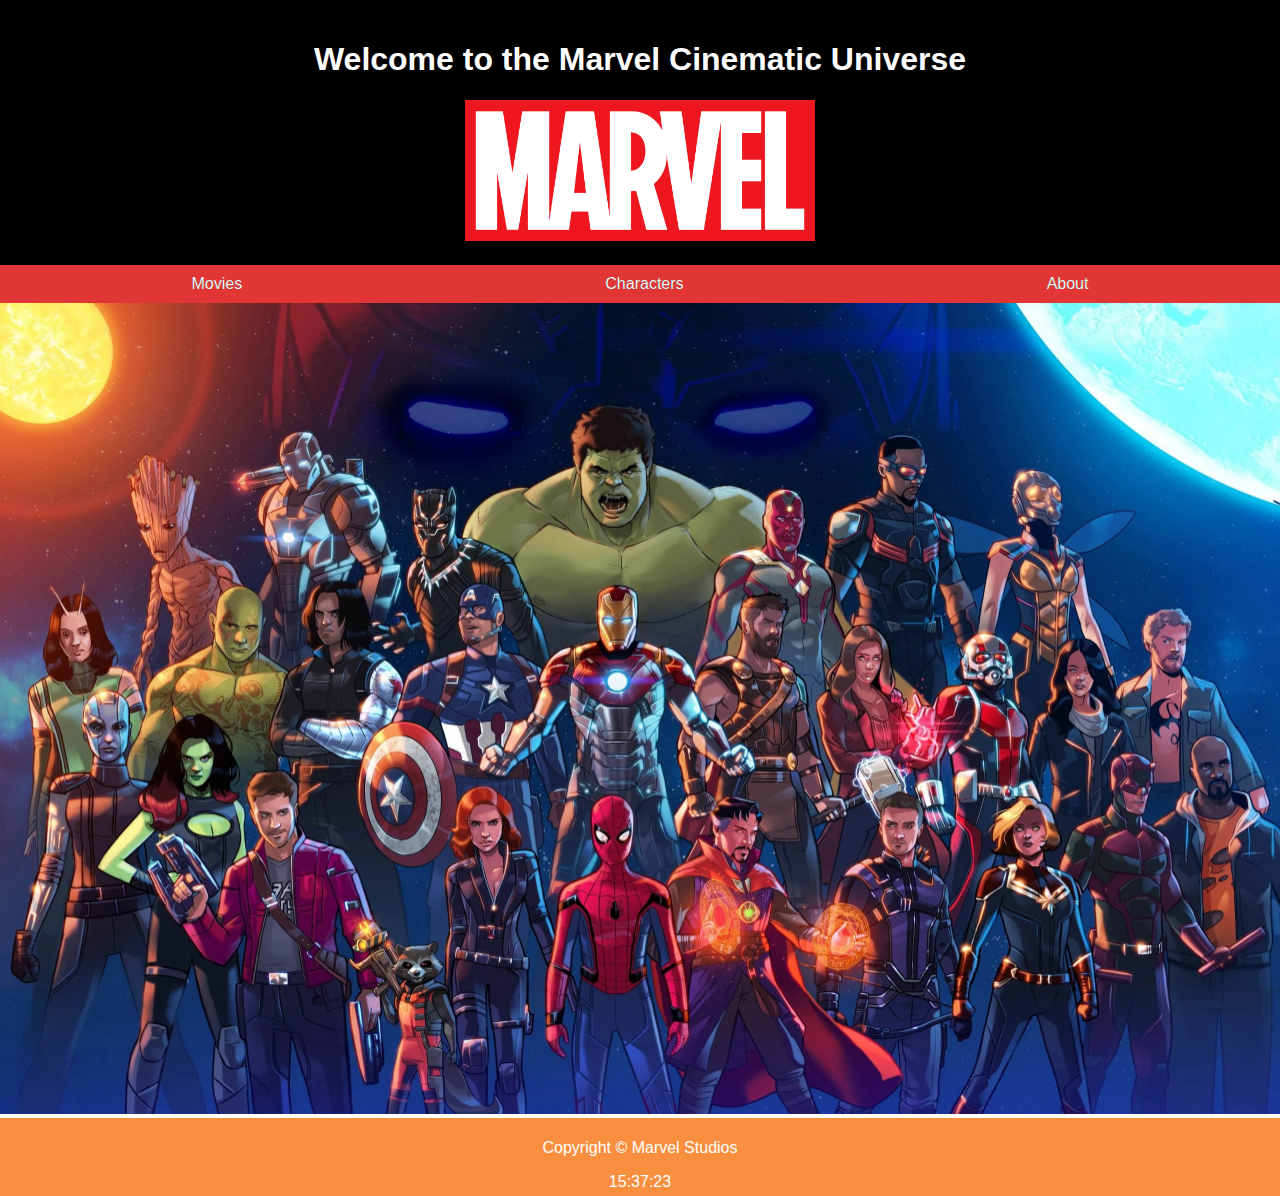
<file: MCU/index.html>
<!DOCTYPE html>
<html>
  <head>
    <title>Marvel Cinematic Universe</title>
    <link href="izgled.css" rel="stylesheet" type="text/css"/>
    <script>
        function startTime() {
            var today = new Date();
            var h = today.getHours();
            var m = today.getMinutes();
            var s = today.getSeconds();
            m = checkTime(m);
            s = checkTime(s);
            document.getElementById('txt').innerHTML =
            h + ":" + m + ":" + s;
            var t = setTimeout(startTime, 500);
        }
        function checkTime(i) {
            if (i < 10) {i = "0" + i};  // add zero in front of numbers < 10
            return i;
        }
    </script>
  </head>
  <body>
    <header>
      <h1>Welcome to the Marvel Cinematic Universe</h1>
      <img src="slike/Marvel_Logo.svg.png" alt="" style="width: 350px;"/>
    </header>
    <nav>
      <ul>
        <li><a href="Movies.html" class="hover">Movies</a></li>
        <li><a href="characters.html" class="hover">Characters</a></li>
        <li><a href="About.html" class="hover">About</a></li>
      </ul>
    </nav>
          <img src="slike/vector-wallpaper-20082715093520-scaled.jpg" alt="" style="max-width: 100%; height: auto;"/>
    <main>
    
    </main>
    <div>
        <footer>
            <p>Copyright &#169 Marvel Studios</p>
            <body onload="startTime()">
                <div id="txt"></div>
        </footer>
    </div>
  </body>
</html>
</file>
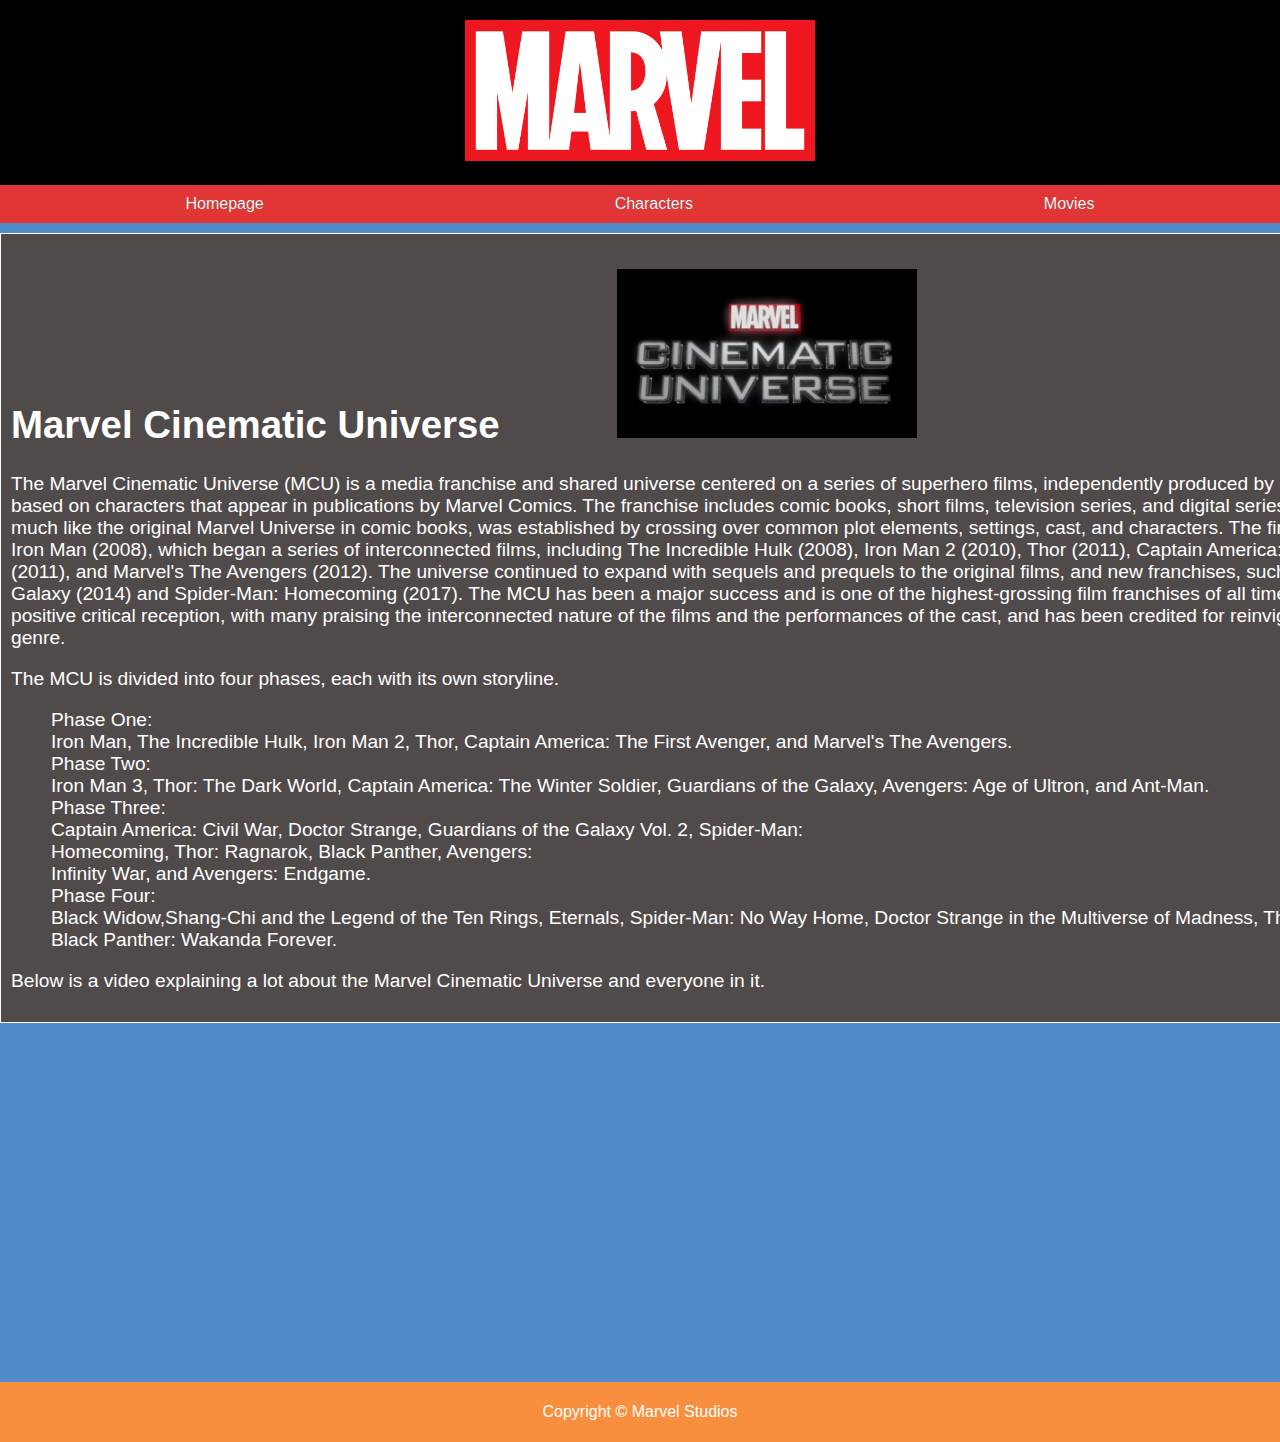
<file: MCU/About.html>
<!DOCTYPE html>
<!--
Click nbfs://nbhost/SystemFileSystem/Templates/Licenses/license-default.txt to change this license
Click nbfs://nbhost/SystemFileSystem/Templates/ClientSide/html.html to edit this template
-->
<html>
    <head>
        <link href="izgled.css" rel="stylesheet" type="text/css"/>
    </head>
    <body>
        <header>
            <img src="slike/Marvel_Logo.svg.png" alt="" style="width: 350px;"/>
        </header>
        <main>
            <nav>
                <ul>
                  <li><a href="index.html" class="hover">Homepage</a></li>
                  <li><a href="characters.html" class="hover">Characters</a></li>
                  <li><a href="Movies.html" class="hover">Movies</a></li>
                </ul>
            </nav>
            <table style="width: 1500px; text-align: left;">
                <tr>
                    <td> 
                        <div>
                            <h1>Marvel Cinematic Universe&nbsp;&nbsp;&nbsp;&nbsp;&nbsp;&nbsp;&nbsp;&nbsp;&nbsp;&nbsp;&nbsp;<img src="slike/Marvel_Cinematic_Universe_logo.png" alt="" style="width: 300px;"/></h1>
                        </div>
                        <p>The Marvel Cinematic Universe (MCU) is a media franchise and shared universe centered on a series of superhero films, independently produced by Marvel Studios and based on characters that appear in publications by Marvel Comics. The franchise includes comic books, short films, television series, and digital series. The shared universe, much like the original Marvel Universe in comic books, was established by crossing over common plot elements, settings, cast, and characters.                          
                            The first film in the MCU was Iron Man (2008), which began a series of interconnected films, including The Incredible Hulk (2008), Iron Man 2 (2010), Thor (2011), Captain America: The First Avenger (2011), and Marvel's The Avengers (2012). The universe continued to expand with sequels and prequels to the original films, and new franchises, such as Guardians of the Galaxy (2014) and Spider-Man: Homecoming (2017).
                            The MCU has been a major success and is one of the highest-grossing film franchises of all time. It has also received positive critical reception, with many praising the interconnected nature of the films and the performances of the cast, and has been credited for reinvigorating the superhero genre.
                        </p>
                        <p>The MCU is divided into four phases, each with its own storyline.<p>
                            <ul style="list-style: none;">
                                <li>Phase One:<br>Iron Man, The Incredible Hulk, Iron Man 2, Thor, 
                                    Captain America: The First Avenger, and Marvel's The Avengers.</li>
                                <li>Phase Two:<br>Iron Man 3, Thor: The Dark World, Captain America: The Winter Soldier, 
                                    Guardians of the Galaxy, Avengers: Age of Ultron, and Ant-Man.</li>
                                <li>Phase Three:<br>Captain America: Civil War, Doctor Strange, Guardians of the Galaxy Vol. 2, 
                                    Spider-Man:<br>Homecoming, Thor: Ragnarok, Black Panther, 
                                    Avengers:<br>Infinity War, and Avengers: Endgame.</li>
                                <li>Phase Four:<br>Black Widow,Shang-Chi and the Legend of the Ten Rings, 
                                    Eternals, Spider-Man: No Way Home, Doctor Strange in the Multiverse of Madness,
                                    Thor: Love and Thunder, Black Panther: Wakanda Forever.</li>
                            </ul>
                        <p>
                            Below is a video explaining a lot about the Marvel Cinematic Universe and everyone in it.
                        </p>
                    </td>    
                </tr>
            </table>   
            <iframe style="text-align: center; margin-top: 20px; margin-bottom: 20px;" width="560" height="315" src="https://www.youtube.com/embed/OZIDPVzaPds"
                        title="YouTube video player" frameborder="0"
                        allow="accelerometer; autoplay; clipboard-write; encrypted-media; gyroscope; picture-in-picture; web-share"
                        allowfullscreen></iframe>
        </main>
        <footer>
            <p>Copyright &#169 Marvel Studios</p>
        </footer>
    </body>
</html>
</file>
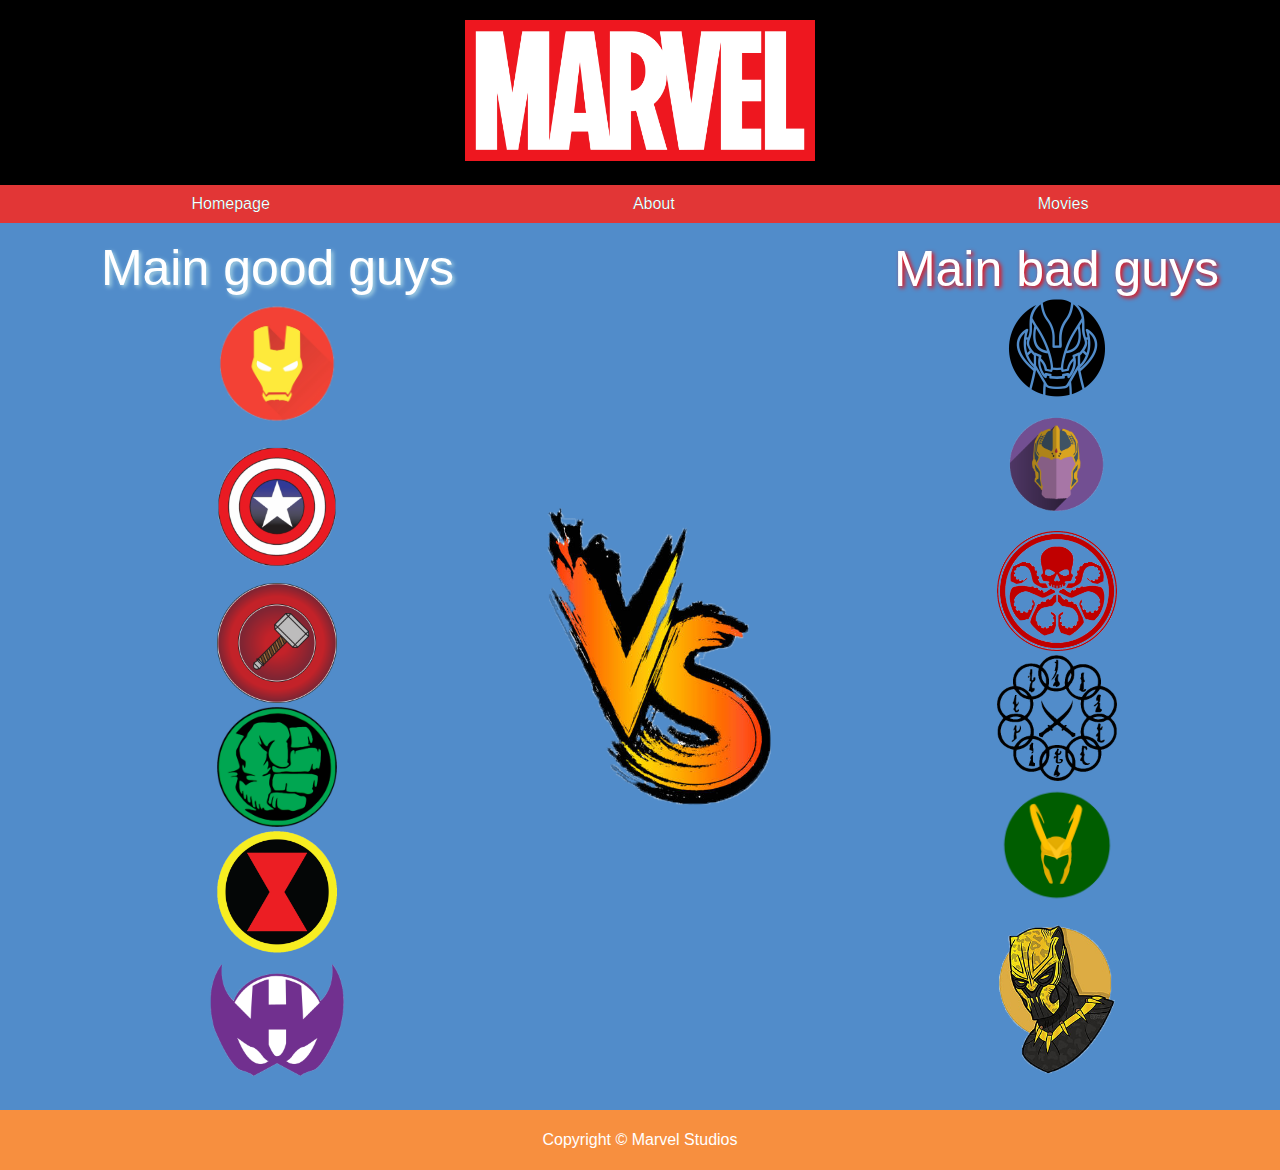
<file: MCU/characters.html>
<!DOCTYPE html>
<!--
Click nbfs://nbhost/SystemFileSystem/Templates/Licenses/license-default.txt to change this license
Click nbfs://nbhost/SystemFileSystem/Templates/ClientSide/html.html to edit this template
-->
<html>
    <head>
        <link href="izgled.css" rel="stylesheet" type="text/css"/>
    </head>
    <body>
        <header>
            <img src="slike/Marvel_Logo.svg.png" alt="" style="width: 350px;"/>
        </header>
        <main>
            <nav>
                <ul>
                  <li><a href="index.html" class="hover">Homepage</a></li>
                  <li><a href="About.html" class="hover">About</a></li>
                  <li><a href="Movies.html" class="hover">Movies</a></li>
                </ul>
            </nav>
            <div class="charpg">
                <ul style="list-style: none;">
                    <li style="font-size: 50px; color: white; text-shadow: 2px 2px 4px lightblue;">Main good guys</li>
                    <li><img src="slike/characters/iron man.png" alt="Iron Man" title="Iron Man" style="width: 200px;"/>
                    </li>
                    <li><img src="slike/characters/captain america.png" alt="Captain America" title="Captain America" style="width: 270px;"/>
                    </li>
                    <li><img src="slike/characters/thor.png" alt="Thor" title="Thor" style="width: 120px;"/>
                    </li>
                    <li><img src="slike/characters/hulk.png" alt="Hulk" title="Hulk" style="width: 120px;"/>
                    </li>
                    <li><img src="slike/characters/black widow.png" alt="Black Widow" title="Black Widow" style=" width: 120px;"/>
                    </li>
                    <li><img src="slike/characters/hawkeye.png" alt="Hawkeye" title="Hawkeye" style="width: 150px;"/>
                    </li>
                </ul>
            <div>
                <img src="slike/vs _logo.png" alt="" style="width: 400px;"/>
            </div>
            
                <ul style="list-style: none;">
                    <li style="font-size: 50px; color: white; text-shadow: 2px 2px 4px red;">Main bad guys</li>
                    <li><img src="slike/characters/ultron.png" alt="Ultron" title="Ultron" style="width: 100px;"/>
                    </li>
                    <li><img src="slike/characters/thanos.png" alt="Thanos" title="Thanos" style="width: 150px;"/>
                    </li>
                    <li><img src="slike/characters/hydra.png" alt="Hydra" title="Hydra" style="width: 120px;"/>
                    </li>
                    <li><img src="slike/characters/killian.png" alt="Ten Rings" title="Ten Rings" style="width: 120px;"/>
                    </li>
                    <li><img src="slike/characters/loki.png" alt="Loki" title="Loki" style="width: 120px;"/>
                    </li><img src="slike/characters/killmonger.png" alt="Killmonger" title="Killmonger" style="width: 180px;"/>
                    </li>
                </ul>
            </div>
        </main>
        <footer>
            <p>Copyright &#169 Marvel Studios</p>
        </footer>
</html>
</file>
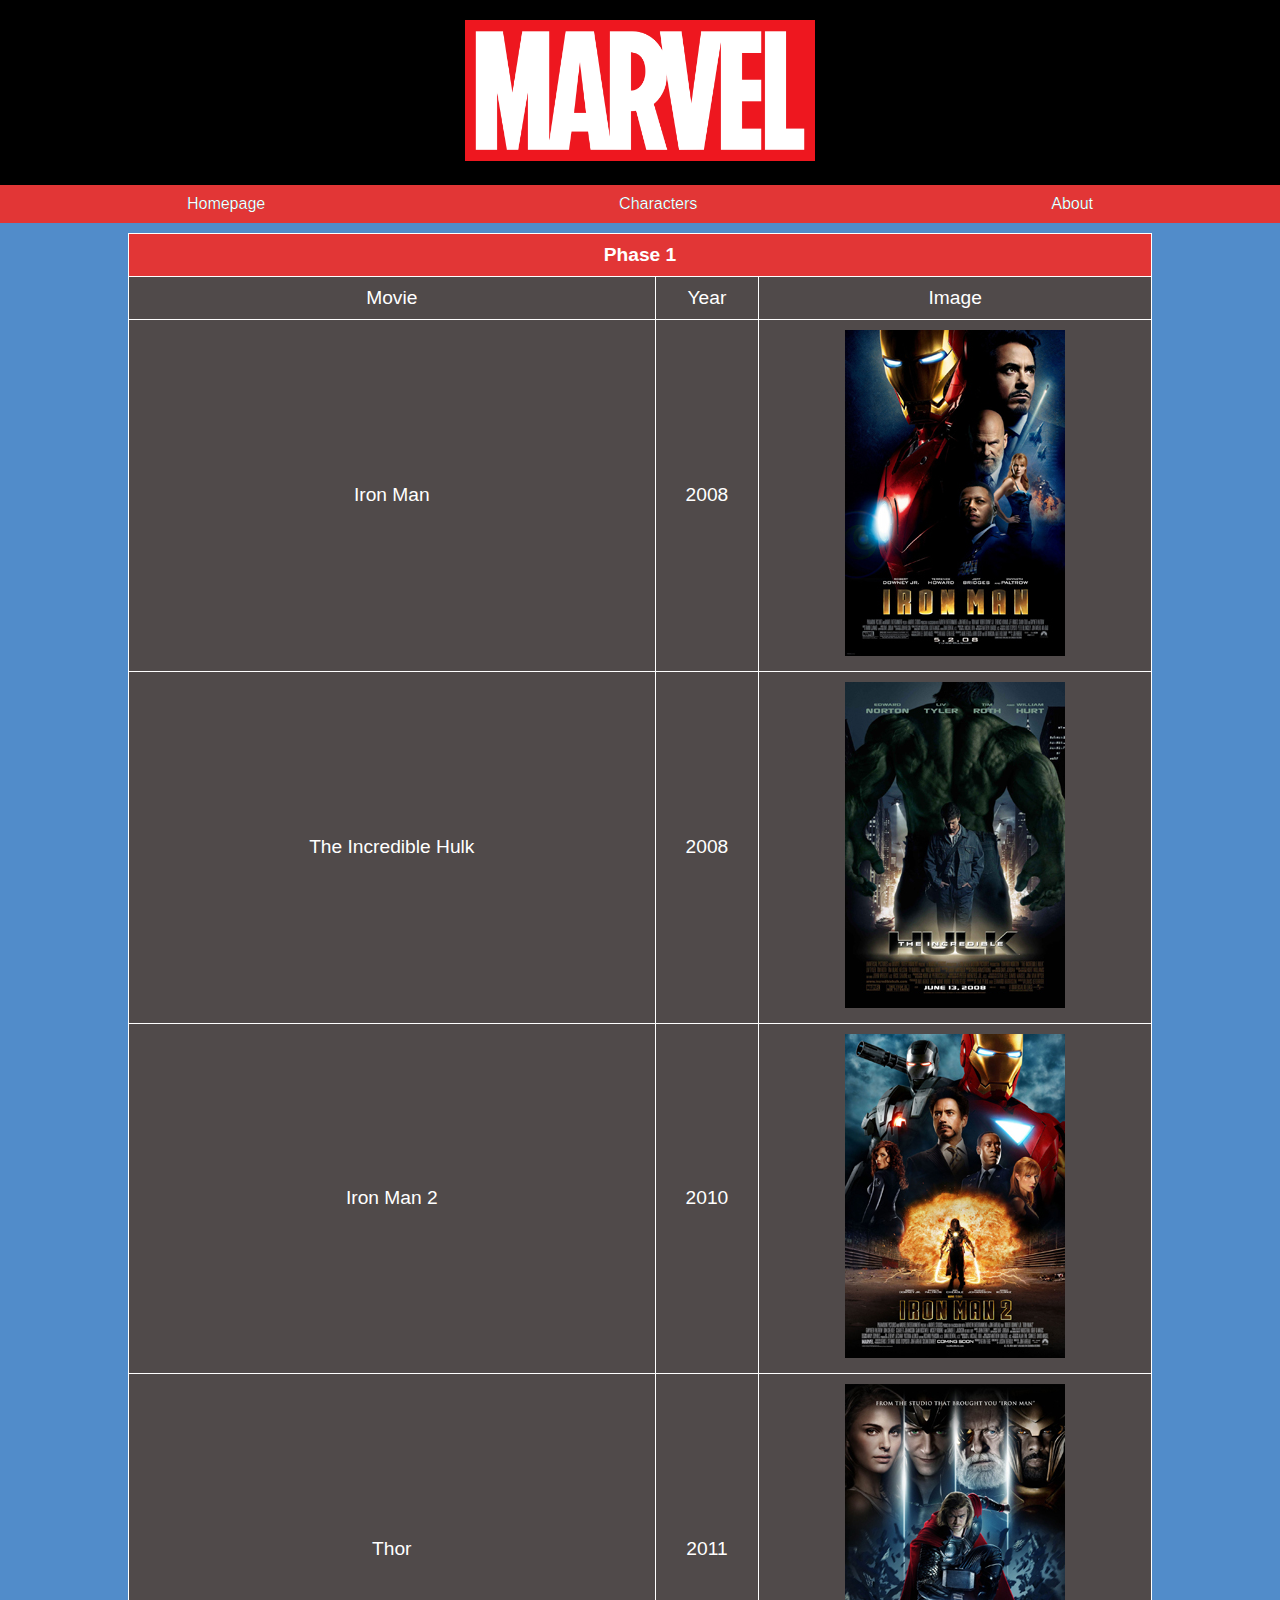
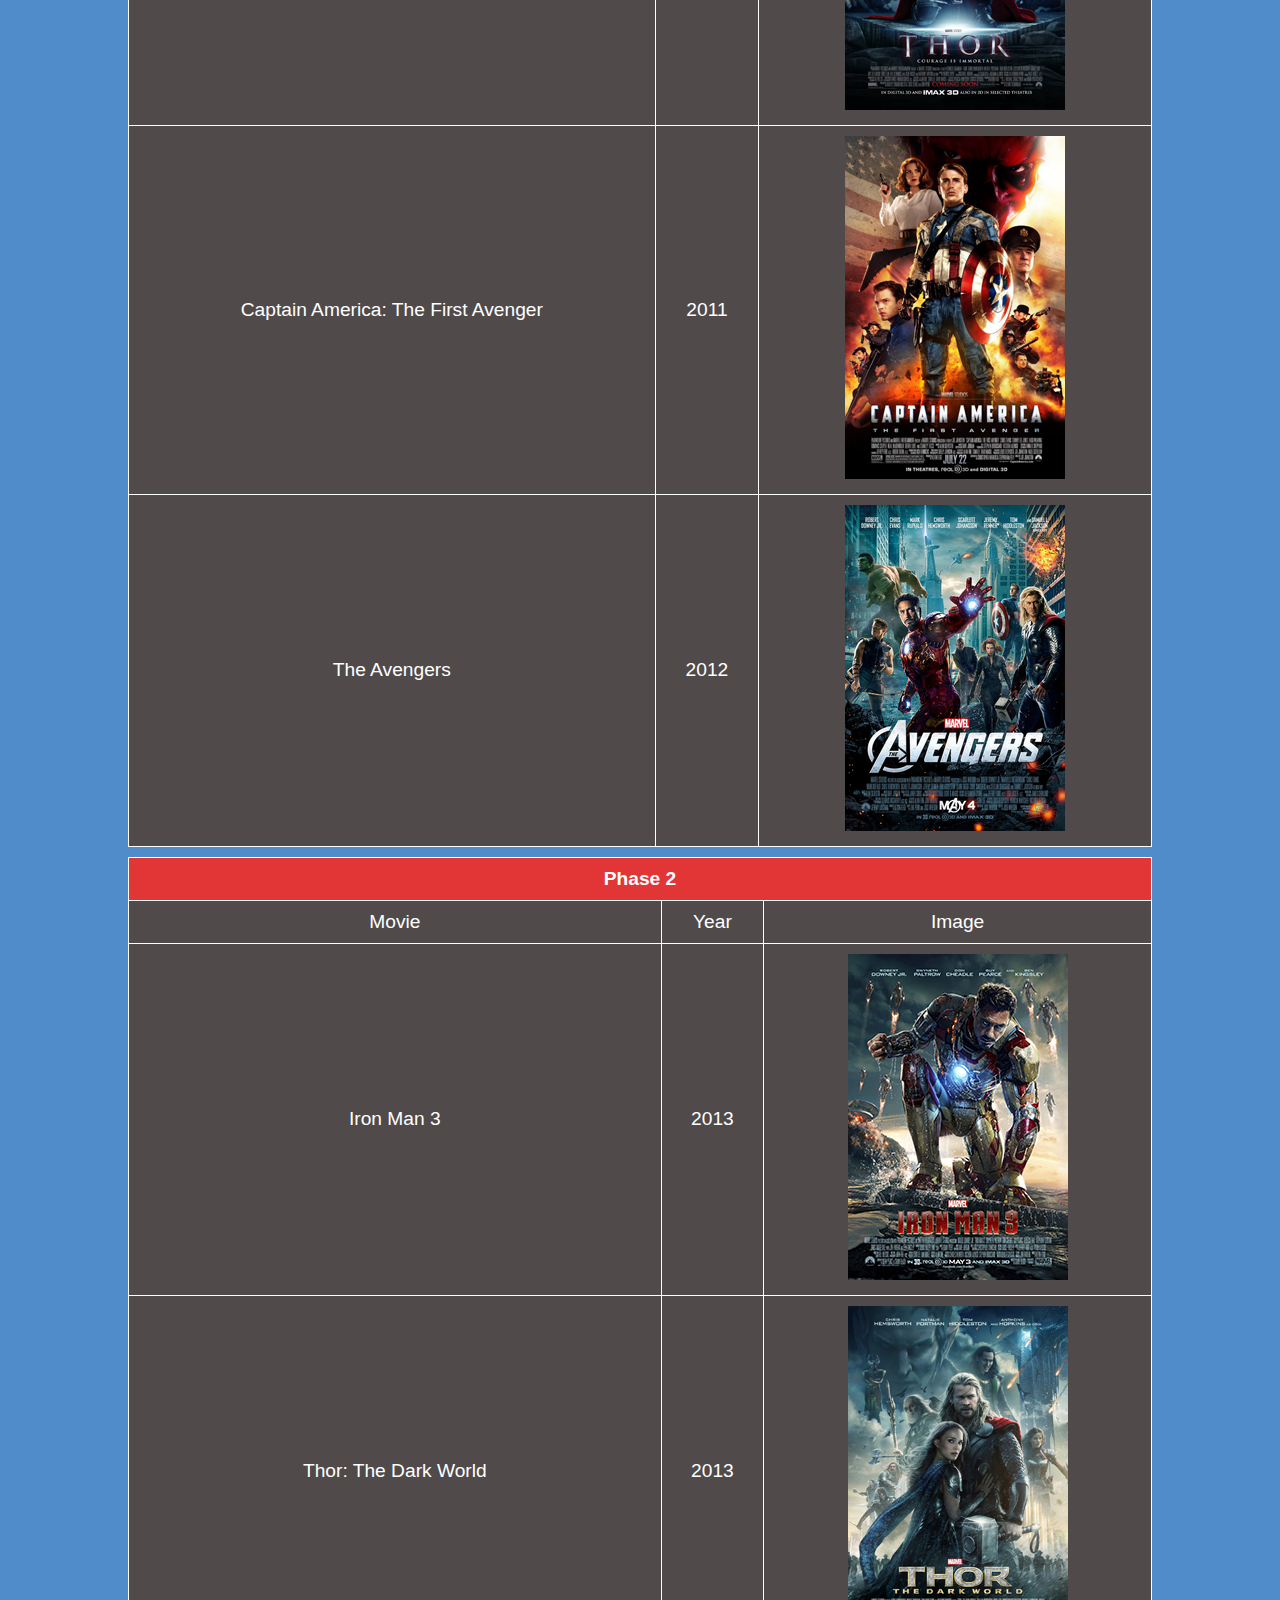
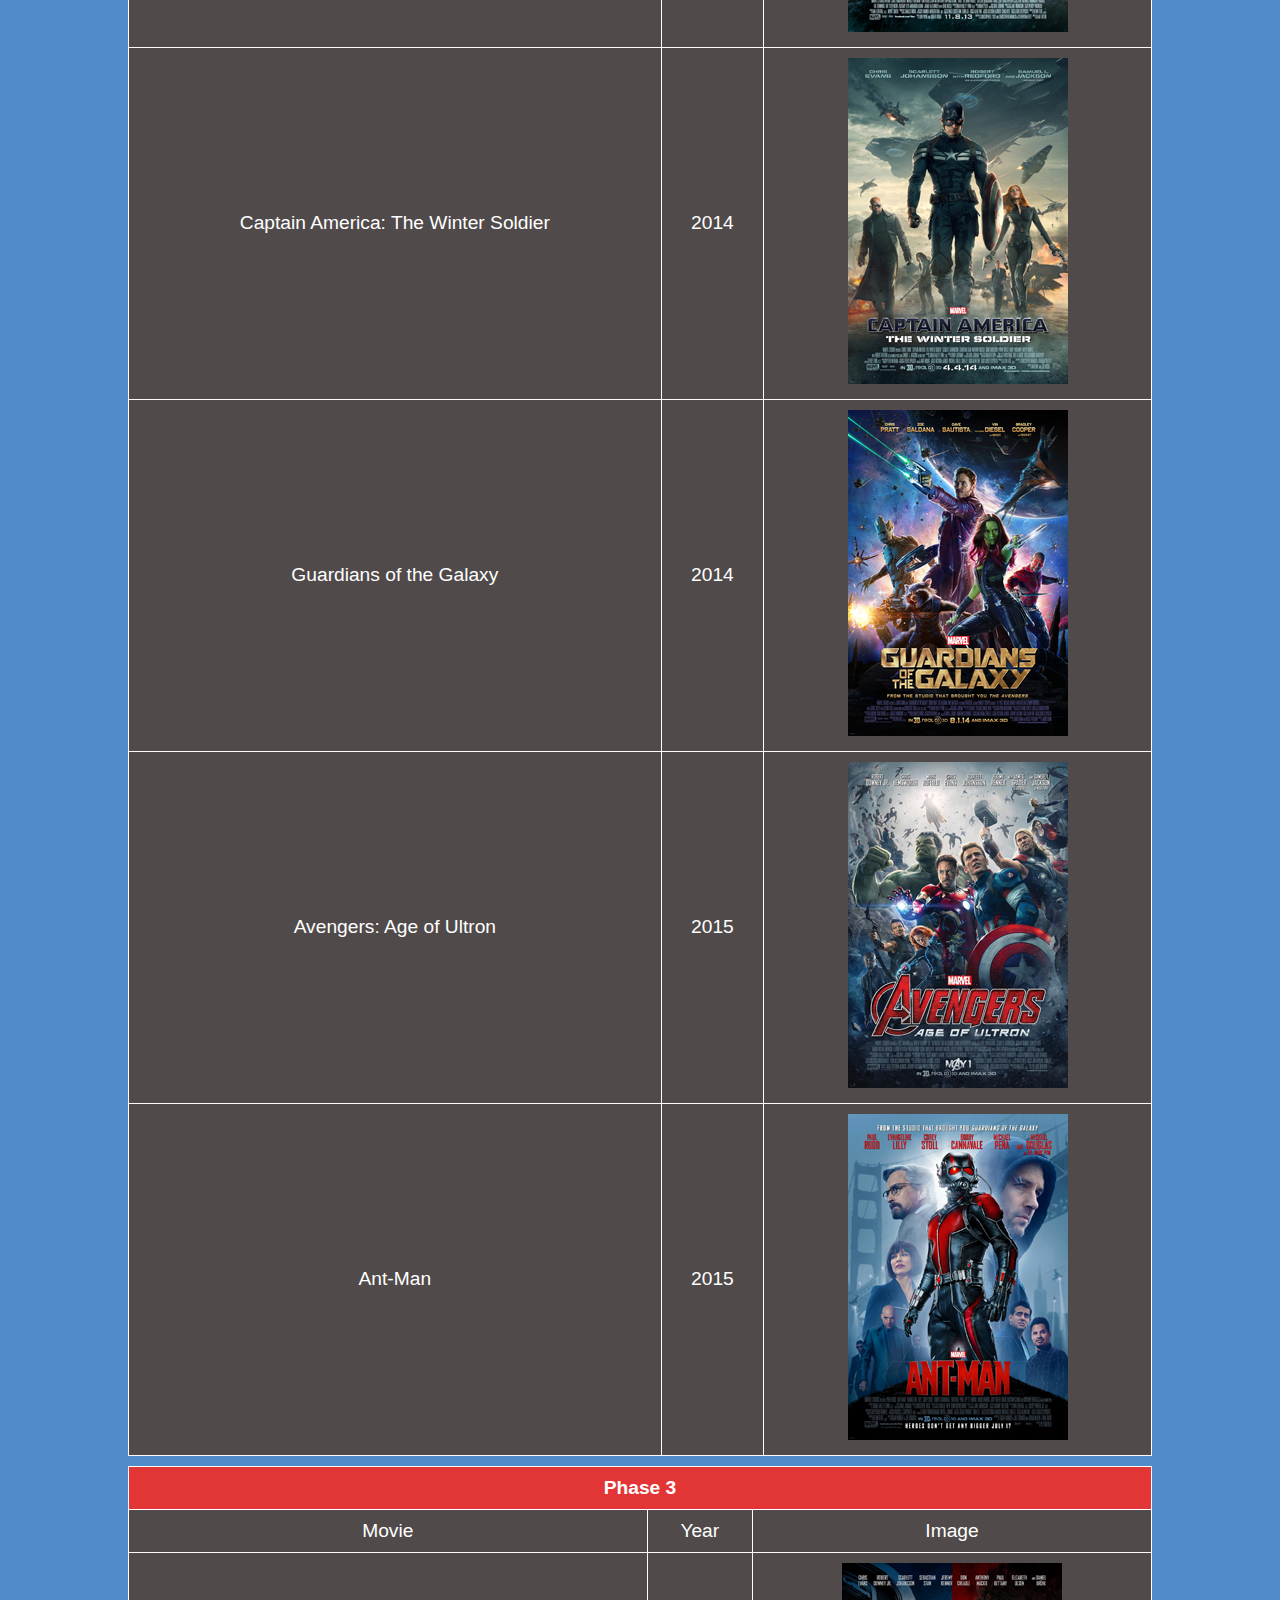
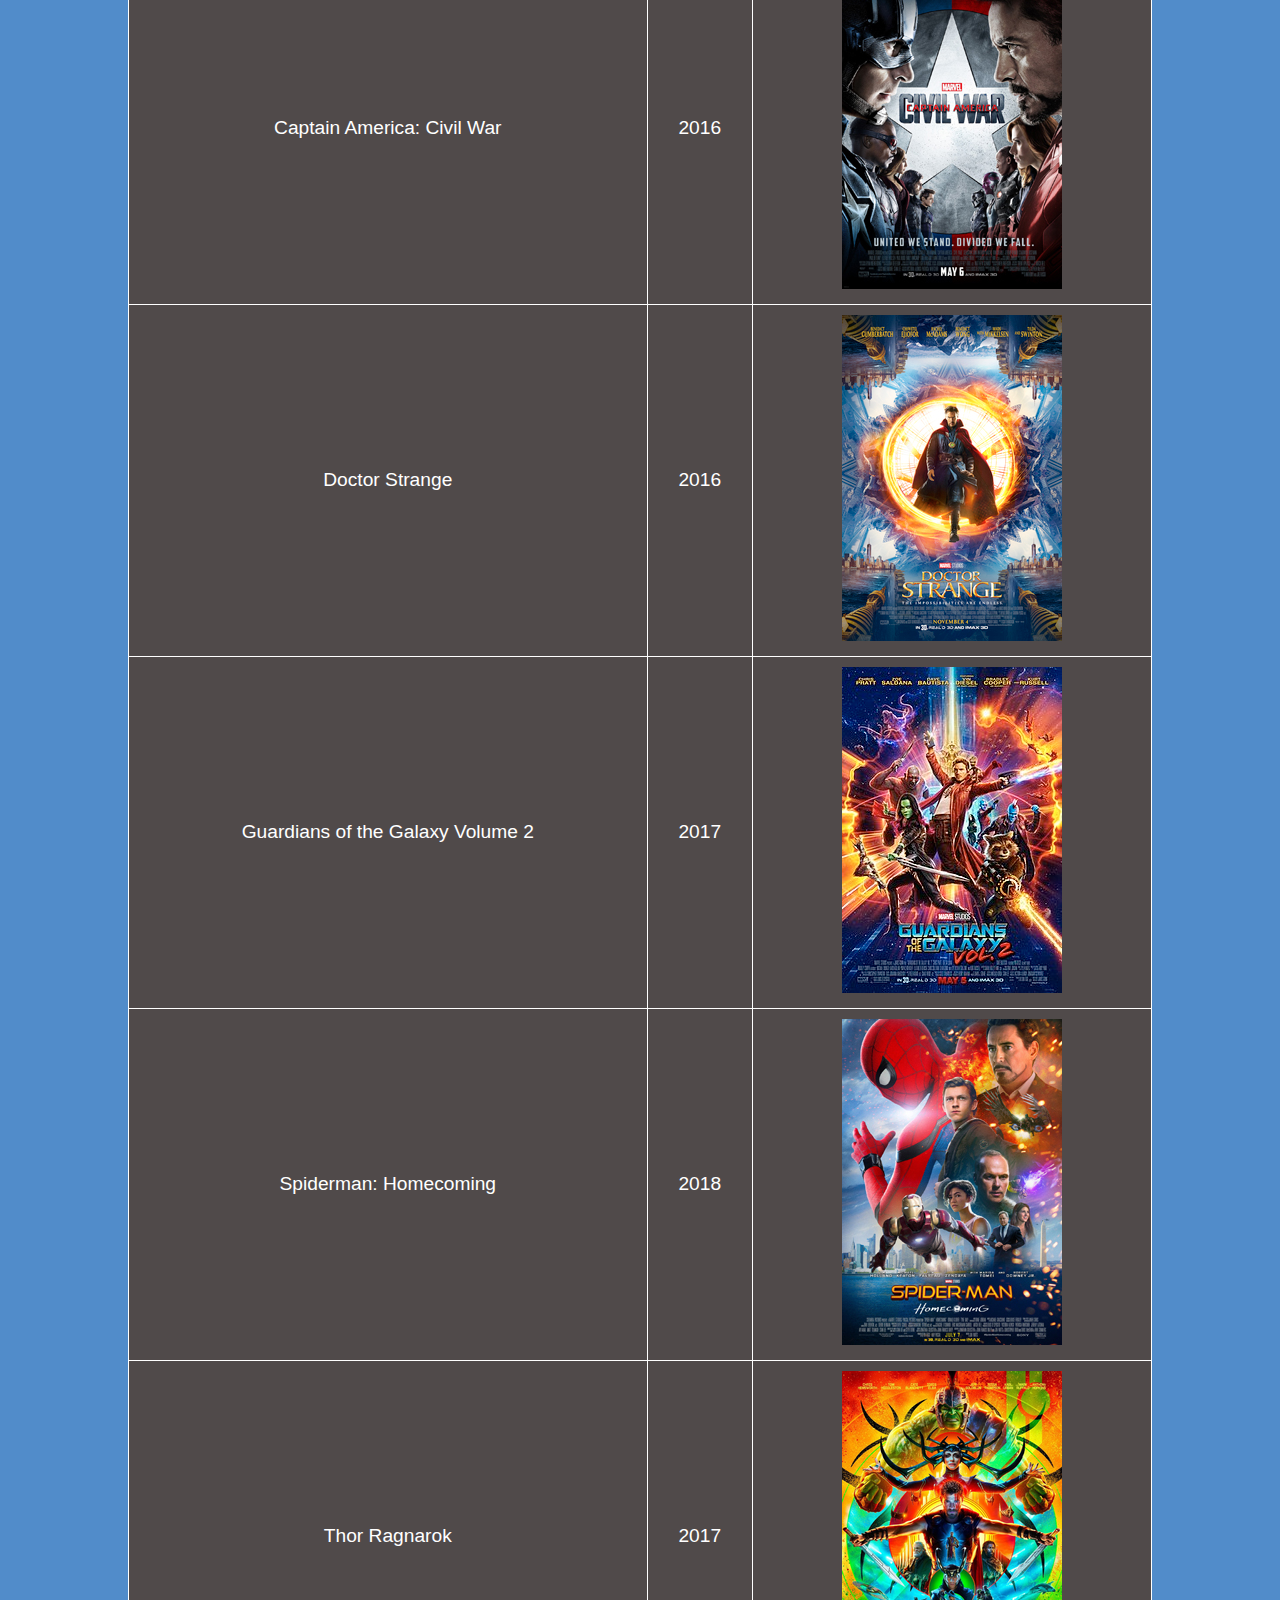
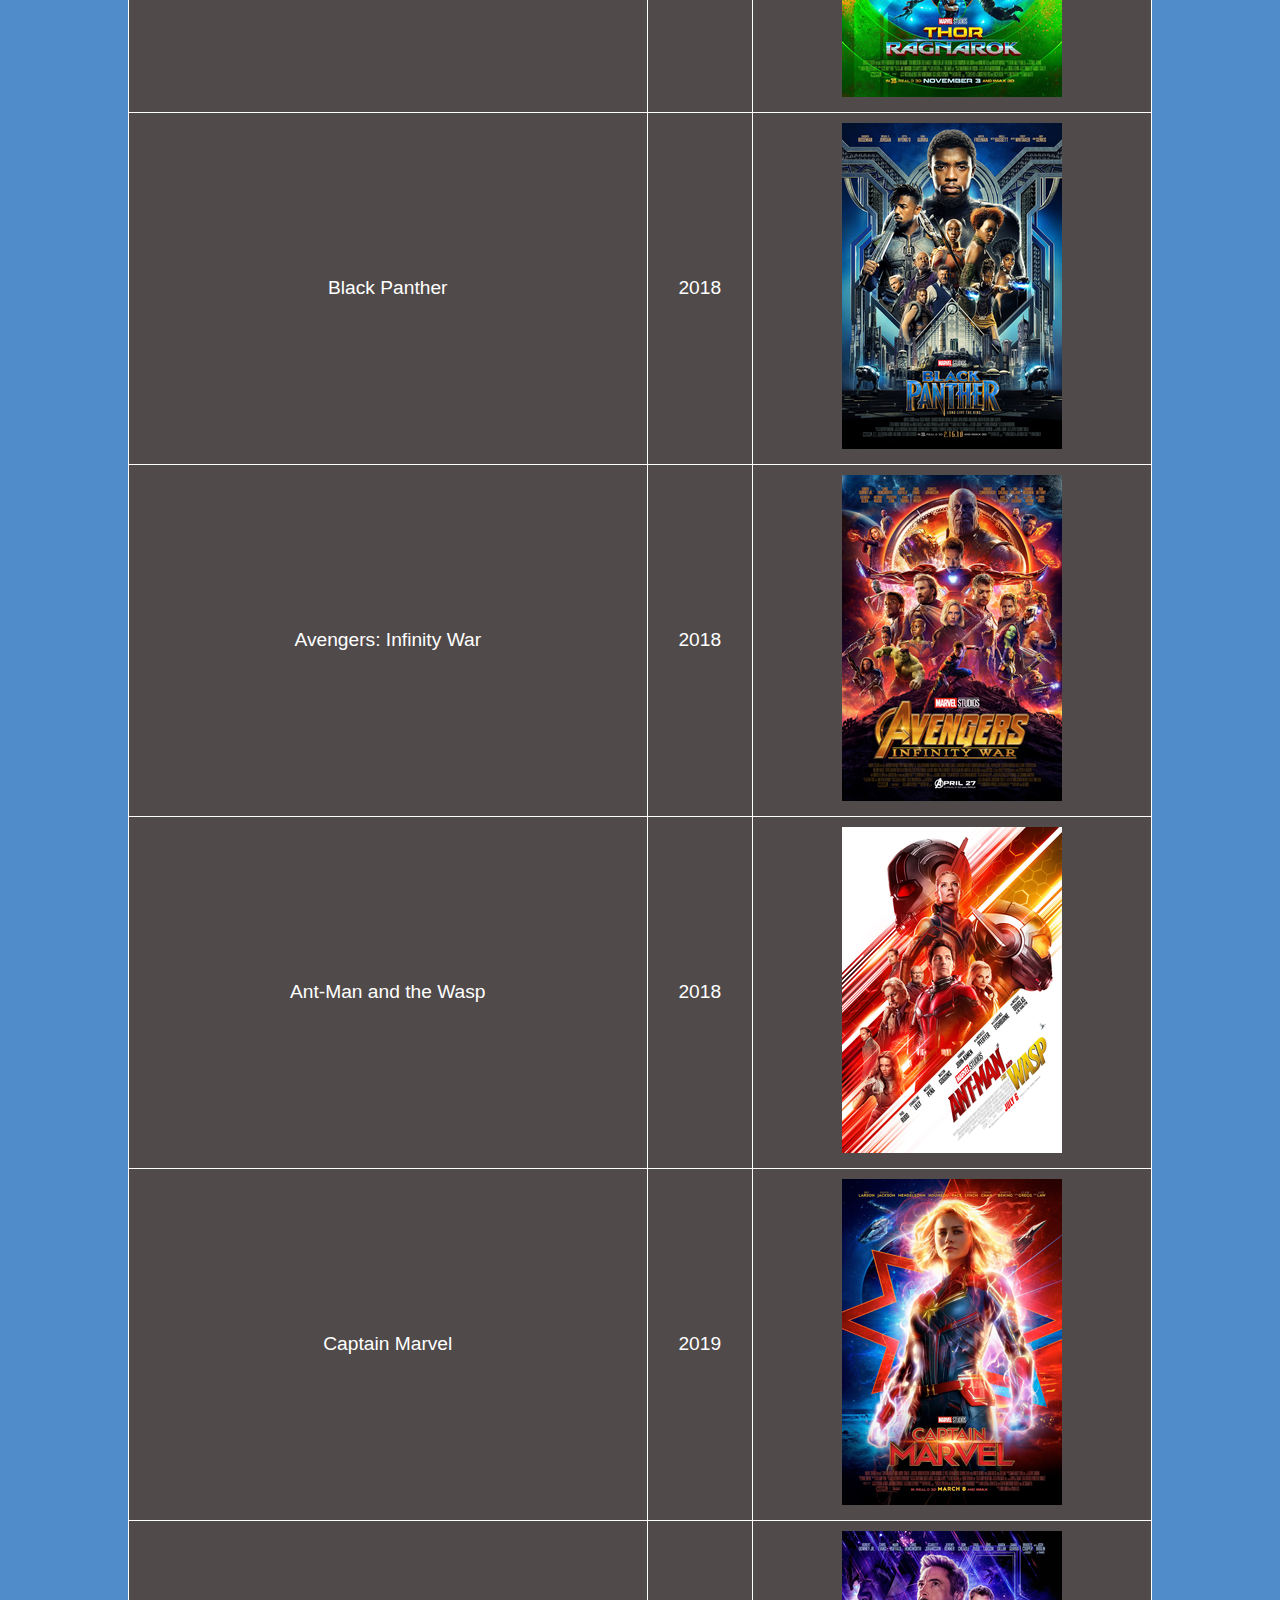
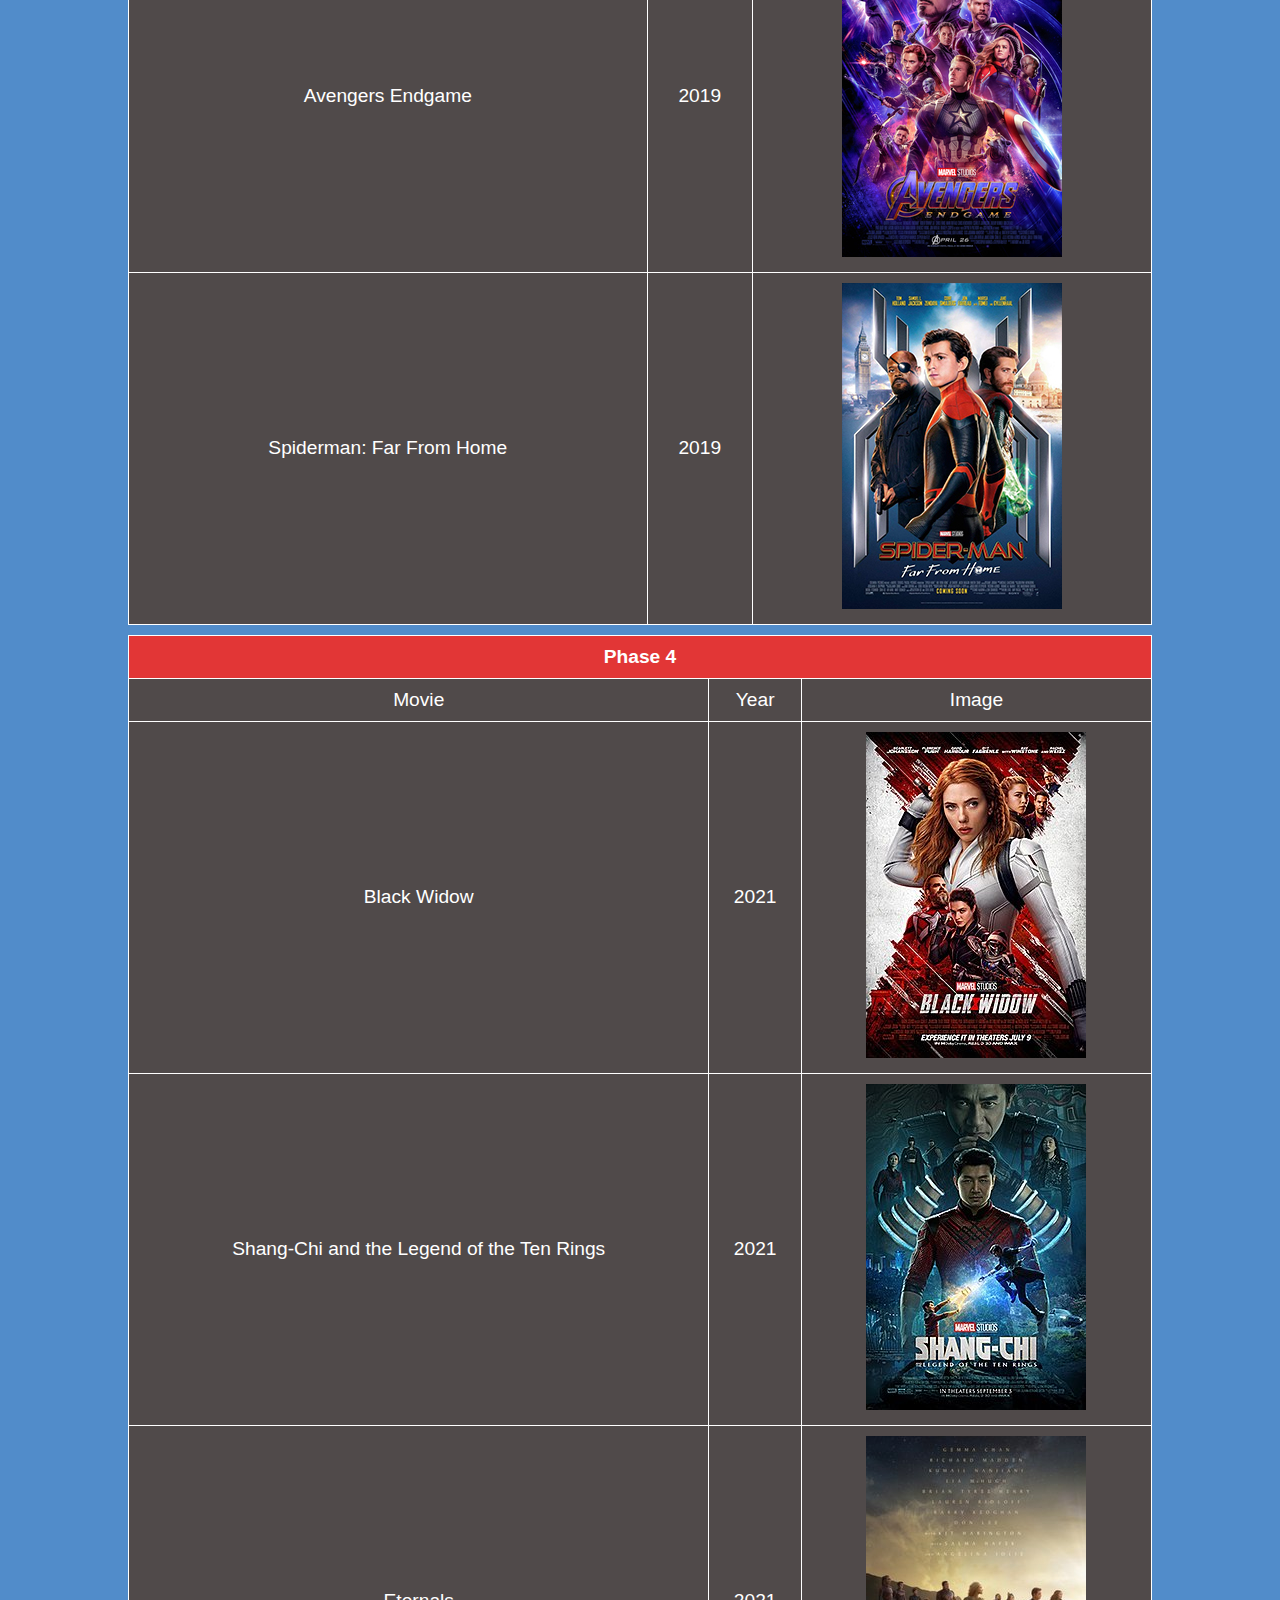
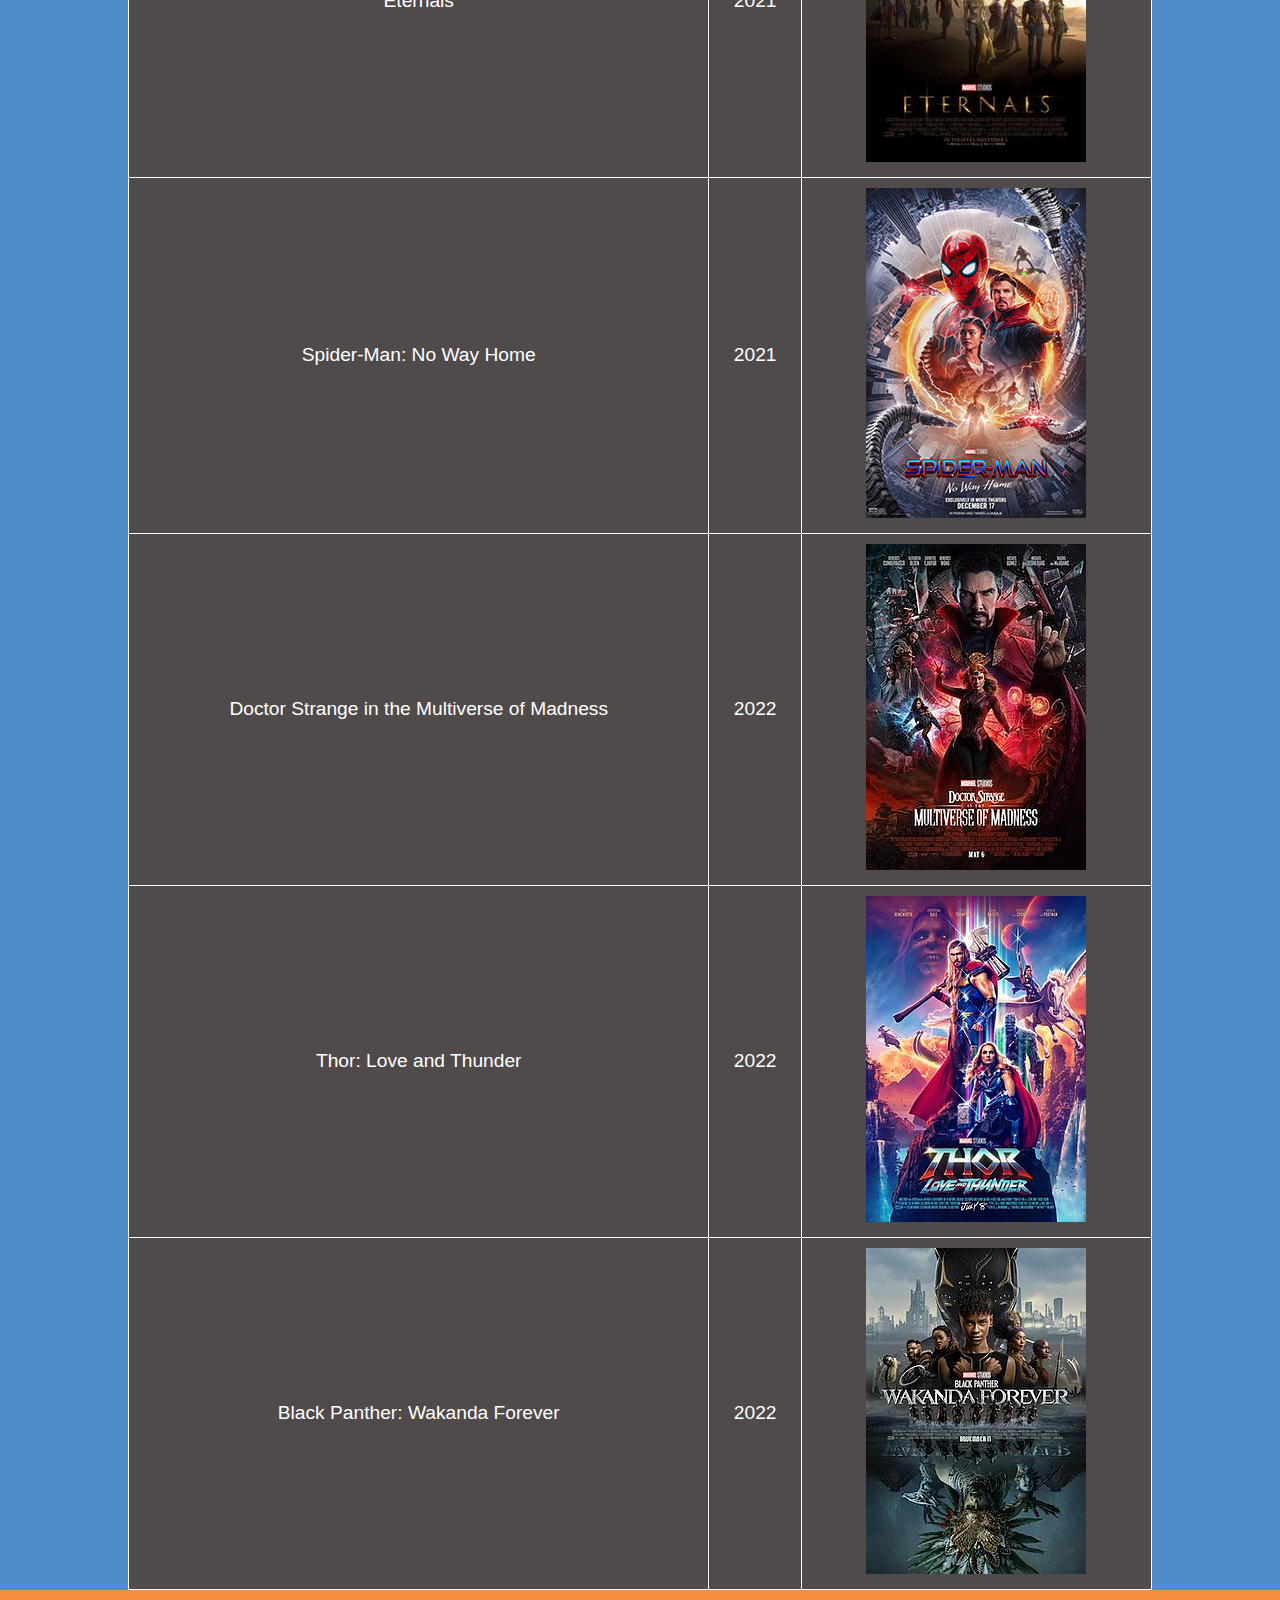
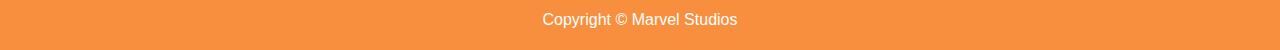
<file: MCU/Movies.html>
<!DOCTYPE html>
<html>
    <head>
        <title>Marvel Cinematic Universe</title>
        <link href="izgled.css" rel="stylesheet" type="text/css"/>
    </head>
    
    <body>
        <header>
            <img src="slike/Marvel_Logo.svg.png" alt="" style="width: 350px;"/>
        </header>
        <main>
            <nav>
            <ul>
              <li><a href="index.html" class="hover">Homepage</a></li>
              <li><a href="characters.html" class="hover">Characters</a></li>
              <li><a href="About.html" class="hover">About</a></li>
            </ul>
          </nav>
            <table>
                <th colspan="3">Phase 1</th>
                <tr>
                    <td>Movie</td><td>Year</td><td>Image</td>
                </tr>
                <tr>
                    <td>Iron Man</td><td>2008</td><td><img src="slike/iron man 1.jpg" alt=""/></td>
                </tr>
                <tr>
                    <td>The Incredible Hulk</td><td>2008</td><td><img src="slike/Hulk 1.jpg" alt=""/></td>
                </tr>
                <tr>
                    <td>Iron Man 2</td><td>2010</td><td><img src="slike/Iron_Man_2_poster.jpg" alt=""/></td>
                </tr>
                <tr>
                    <td>Thor</td><td>2011</td><td><img src="slike/Thor_(film)_poster.jpg" alt=""/></td>
                </tr>
                <tr>
                    <td>Captain America: The First Avenger</td><td>2011</td><td><img src="slike/Captain_America_poster.jpg" alt=""/></td>
                </tr>
                <tr>
                    <td>The Avengers</td><td>2012</td><td><img src="slike/The_Avengers_(2012_film)_poster.jpg" alt=""/></td>
                </tr>
            </table>
            <table>
                <th colspan="3">Phase 2</th>
                <tr>
                    <td>Movie</td><td>Year</td><td>Image</td>
                </tr>
                <tr>
                    <td>Iron Man 3</td><td>2013</td><td><img src="slike/Iron_Man_3_poster.jpg" alt=""/></td>
                </tr>
                <tr>
                    <td>Thor: The Dark World</td><td>2013</td><td><img src="slike/Thor_The_Dark_World_poster.jpg" alt=""/></td>
                </tr>
                <tr>
                    <td>Captain America: The Winter Soldier</td><td>2014</td><td><img src="slike/Captain_America_The_Winter_Soldier_poster.jpg" alt=""/></td>
                </tr>
                <tr>
                    <td>Guardians of the Galaxy</td><td>2014</td><td><img src="slike/Guardians_of_the_Galaxy_(film)_poster.jpg" alt=""/></td>
                </tr>
                <tr>
                    <td>Avengers: Age of Ultron</td><td>2015</td><td><img src="slike/Avengers_Age_of_Ultron_poster.jpg" alt=""/></td>
                </tr>
                <tr>
                    <td>Ant-Man</td><td>2015</td><td><img src="slike/Ant-Man_(film)_poster.jpg" alt=""/></td>
                </tr>
            </table>
            <table>
                <th colspan="3">Phase 3</th>
                <tr>
                    <td>Movie</td><td>Year</td><td>Image</td>
                </tr>
                <tr>
                    <td>Captain America: Civil War</td><td>2016</td><td><img src="slike/Captain_America_Civil_War_poster.jpg" alt=""/></td>
                </tr>
                <tr>
                    <td>Doctor Strange</td><td>2016</td><td><img src="slike/Doctor_Strange_(2016_film)_poster.jpg" alt=""/></td>
                </tr>
                <tr>
                    <td>Guardians of the Galaxy Volume 2</td><td>2017</td><td><img src="slike/Guardians_of_the_Galaxy_Vol_2_poster.jpg" alt=""/></td>
                </tr>
                <tr>
                    <td>Spiderman: Homecoming</td><td>2018</td><td><img src="slike/Spider-Man_Homecoming_poster.jpg" alt=""/></td>
                </tr>
                <tr>
                    <td>Thor Ragnarok</td><td>2017</td><td><img src="slike/Thor_Ragnarok_poster.jpg" alt=""/></td>
                </tr>
                <tr>
                    <td>Black Panther</td><td>2018</td><td><img src="slike/Black_Panther_(film)_poster.jpg" alt=""/></td>
                </tr>
                <tr>
                    <td>Avengers: Infinity War</td><td>2018</td><td><img src="slike/Avengers_Infinity_War_poster.jpg" alt=""/></td>
                </tr>
                <tr>
                    <td>Ant-Man and the Wasp</td><td>2018</td><td><img src="slike/Ant-Man_and_the_Wasp_poster.jpg" alt=""/></td>
                </tr>
                <tr>
                    <td>Captain Marvel</td><td>2019</td><td><img src="slike/Captain_Marvel_(film)_poster.jpg" alt=""/></td>
                </tr>
                <tr>
                    <td>Avengers Endgame</td><td>2019</td><td><img src="slike/Avengers_Endgame_poster.jpg" alt=""/></td>
                </tr>
                <tr>
                    <td>Spiderman: Far From Home</td><td>2019</td><td><img src="slike/Spider-Man_Far_From_Home_poster.jpg" alt=""/></td>
                </tr>
            </table>
            <table>
                <th colspan="3">Phase 4</th>
                <tr>
                    <td>Movie</td><td>Year</td><td>Image</td>
                </tr>
                <tr>
                    <td>Black Widow</td><td>2021</td><td><img src="slike/Black_Widow_(2021_film)_poster.jpg" alt=""/></td>
                </tr>
                <tr>
                    <td>Shang-Chi and the Legend of the Ten Rings</td><td>2021</td><td><img src="slike/Shang-Chi_and_the_Legend_of_the_Ten_Rings_poster.jpeg" alt=""/></td>
                </tr>
                <tr>
                    <td>Eternals</td><td>2021</td><td><img src="slike/Eternals_(film)_poster.jpeg" alt=""/></td>
                </tr>
                <tr>
                    <td>Spider-Man: No Way Home</td><td>2021</td><td><img src="slike/Spider-Man_No_Way_Home_poster.jpg" alt=""/></td>
                </tr>
                <tr>
                    <td>Doctor Strange in the Multiverse of Madness</td><td>2022</td><td><img src="slike/Doctor_Strange_in_the_Multiverse_of_Madness_poster.jpg" alt=""/></td>
                </tr>
                <tr>
                    <td>Thor: Love and Thunder</td><td>2022</td><td><img src="slike/Thor_Love_and_Thunder_poster.jpeg" alt=""/></td>
                </tr>
                <tr>
                    <td>Black Panther: Wakanda Forever</td><td>2022</td><td><img src="slike/Black_Panther_Wakanda_Forever_poster.jpg" alt=""/></td>
                </tr>
            </table>
        </main>

        <footer>
            <p>Copyright &#169 Marvel Studios</p>
        </footer>
    </body>
</html>
</file>
<file: MCU/izgled.css>
/*
Click nbfs://nbhost/SystemFileSystem/Templates/Licenses/license-default.txt to change this license
Click nbfs://nbhost/SystemFileSystem/Templates/ClientSide/css.css to edit this template
*/
/* 
    Created on : 19 Jan 2023, 17:31:19
    Author     : FireSpirit
*/
body {
    font-family: Arial, sans-serif;
    color: white;
    margin: 0;
    padding: 0;
   

}

header {
    background-color: #000000; /* Black */
    color: white;
    text-align: center;
    padding: 20px;
}

nav {
    background-color: #e23636; /* Red */
    color: white;
    text-align: center;
    padding: 10px;
}

nav ul {
    list-style: none;
    margin: 0;
    padding: 0;
    display: flex;
    justify-content: space-around;
}

nav li a {
    color: white;
    text-decoration: none;
    padding: 10px;
}

main {
    text-align: center;
    background-color: #518cca; /* Dark Grey */
    width: 100%;
    height: auto;
}

footer {
    background-color: #f78f3f; /* Orange */
    position: relative;
    color: white;
    text-align: center;
    width: 100%;
    margin-bottom: 0;
    padding-top: 5px;
    padding-bottom: 5px;
   }

table {
    margin-top: 10px;
    text-align: center;
    width: 80%;
    margin-left: auto;
    margin-right: auto;
    border-collapse: collapse;
    font-size: 1.2em;
    color: white;
}

th {
    background-color: #e23636; /* Red */
    color: white;
    text-align: center;
    padding: 10px;
    border: 1px solid white;
}

td {
    border: 1px solid white;
    padding: 10px;
}

tr {
    background-color: #504a4a; /* Dark Grey */
}

iframe{
    text-align: center;
}
.hover {
    --s: 0.1em;   /* the thickness of the line */
    --c: white; /* the color */
    
    color: white;
    padding-bottom: var(--s);
    background: 
      linear-gradient(90deg,var(--c) 50%,#000 0) calc(100% - var(--_p,0%))/200% 100%,
      linear-gradient(var(--c) 0 0) 0% 100%/var(--_p,0%) var(--s) no-repeat;
    -webkit-background-clip: text,padding-box;
            background-clip: text,padding-box;
    transition: 0.5s;
  }
  .hover:hover {
    --_p: 100%
  }
  .charpg{
    display:flex;
    flex-direction: row;
    justify-content: center;
    align-items: center;
  }
</file>
